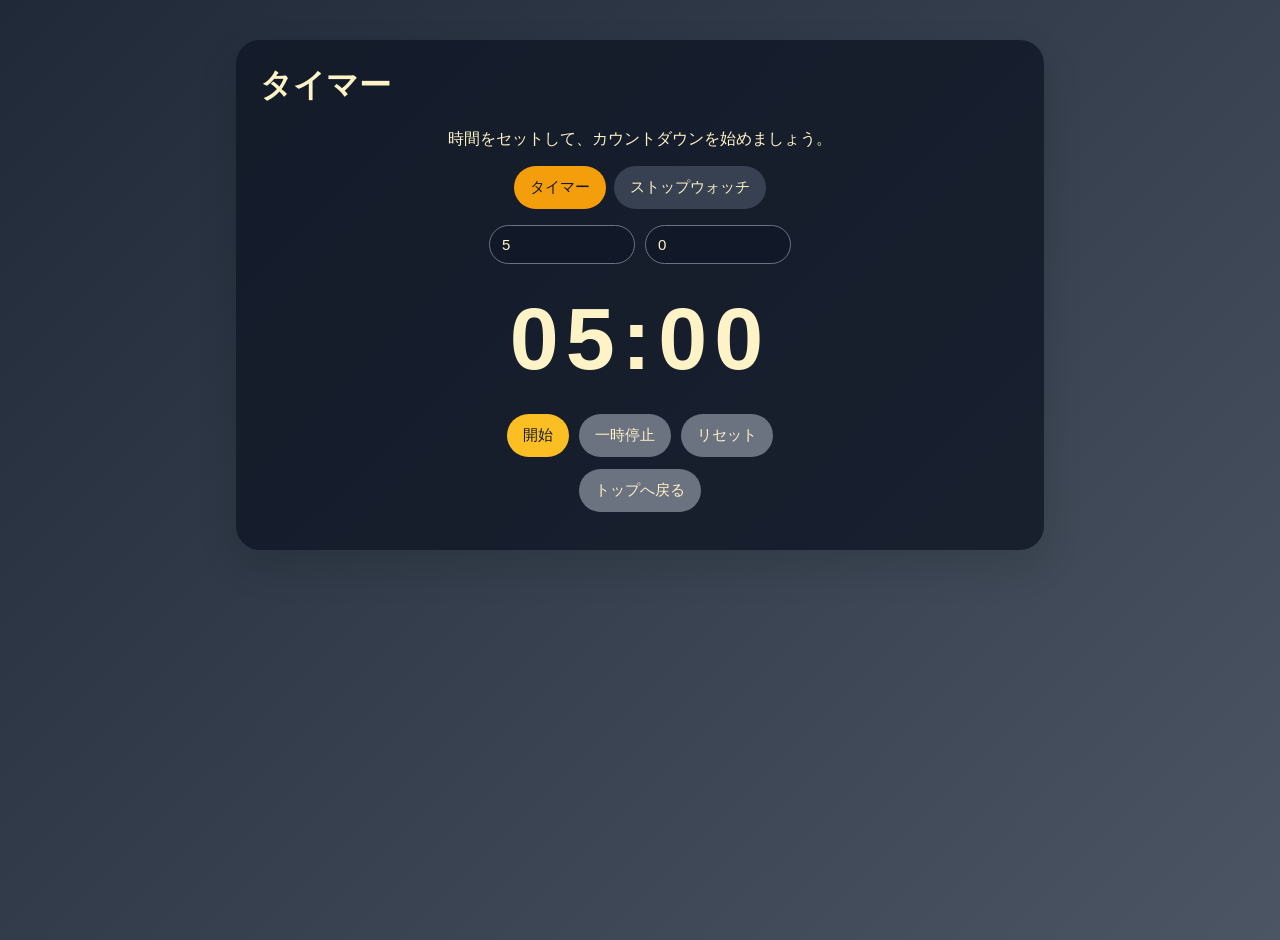
<file: todo/templates/todo/timer.html>
<!DOCTYPE html>
<html lang="ja">
<head>
  <meta charset="utf-8">
  <meta name="viewport" content="width=device-width,initial-scale=1">
  <title>タイマー</title>
  <style>
    body {
      font-family: sans-serif; margin: 0; min-height: 100vh;
      background: linear-gradient(135deg, #fef3c7, #fcd34d);
      color: #111827;
      transition: background 0.6s ease, color 0.6s ease;
    }
    body.theme-morning { background: linear-gradient(135deg, #ffe8b3, #ffd166); color: #3f2a0a; }
    body.theme-day { background: linear-gradient(135deg, #e7fbe6, #86efac); color: #164e1f; }
    body.theme-night { background: linear-gradient(135deg, #1f2937, #4b5563); color: #fef3c7; }
    .wrap {
      max-width: 760px; margin: 40px auto; padding: 24px; border-radius: 24px;
      background: rgba(255,255,255,0.9); box-shadow: 0 16px 40px rgba(0,0,0,0.12);
      transition: background 0.6s ease, color 0.6s ease;
    }
    body.theme-morning .wrap { background: rgba(255,251,235,0.92); }
    body.theme-day .wrap { background: rgba(247,254,240,0.94); }
    body.theme-night .wrap { background: rgba(17,24,39,0.82); color: #fef3c7; }
    h1 { margin-top: 0; }
    .timer { font-size: 88px; font-weight: 700; text-align: center; margin: 24px 0; letter-spacing: 0.08em; }
    .timer.small { font-size: 72px; }
    .mode-switch { display:flex; justify-content:center; gap:8px; margin-bottom:16px; }
    .mode-btn { background:#e2e8f0; color:#0f172a; }
    body.theme-morning .mode-btn { background:#f8d86a; color:#3f2a0a; }
    body.theme-day .mode-btn { background:#bbf7d0; color:#14532d; }
    body.theme-night .mode-btn { background:#374151; color:#fef3c7; }
    .mode-btn.active { background:#2563eb; color:#fff; }
    body.theme-morning .mode-btn.active { background:#e67e22; }
    body.theme-day .mode-btn.active { background:#16a34a; }
    body.theme-night .mode-btn.active { background:#f59e0b; color:#111827; }
    .controls { display:flex; gap:10px; justify-content:center; flex-wrap:wrap; }
    button, .link-btn { border:0; padding:12px 16px; border-radius:999px; cursor:pointer; font-size:15px; text-decoration:none; color:#fff; background:#2563eb; }
    body.theme-morning button, body.theme-morning .link-btn { background:#f59e0b; color:#fff; }
    body.theme-day button, body.theme-day .link-btn { background:#22c55e; color:#fff; }
    body.theme-night button, body.theme-night .link-btn { background:#fbbf24; color:#111827; }
    button.secondary, .link-btn.secondary { background:#64748b; }
    body.theme-morning button.secondary, body.theme-morning .link-btn.secondary { background:#8b5e3c; }
    body.theme-day button.secondary, body.theme-day .link-btn.secondary { background:#4b5563; }
    body.theme-night button.secondary, body.theme-night .link-btn.secondary { background:#6b7280; color:#fef3c7; }
    .input-row { display:flex; gap:10px; justify-content:center; flex-wrap:wrap; margin: 16px 0; }
    input { padding:10px 12px; border-radius:999px; border:1px solid #cbd5e1; font-size:15px; width:120px; }
    body.theme-night input { background:#111827; color:#fef3c7; border-color:#6b7280; }
    .message { text-align:center; margin-top:14px; font-weight:600; color:#b91c1c; }
    body.theme-day .message { color:#b45309; }
    body.theme-night .message { color:#fde68a; }
  </style>
</head>
<body>
  <div class="wrap">
    <h1>タイマー</h1>
    <p style="text-align:center;">時間をセットして、カウントダウンを始めましょう。</p>

    <div class="mode-switch">
      <button class="mode-btn active" id="mode-timer">タイマー</button>
      <button class="mode-btn" id="mode-stopwatch">ストップウォッチ</button>
    </div>

    <div id="timer-section">
      <div class="input-row">
        <input id="minutes" type="number" min="0" max="99" value="5" placeholder="分">
        <input id="seconds" type="number" min="0" max="59" value="0" placeholder="秒">
      </div>
      <div class="timer" id="timer-display">05:00</div>
      <div class="controls">
        <button id="start">開始</button>
        <button id="pause" class="secondary">一時停止</button>
        <button id="reset" class="secondary">リセット</button>
      </div>
    </div>

    <div id="stopwatch-section" style="display:none;">
      <div class="timer small" id="stopwatch-display">00:00:00.00</div>
      <div class="controls">
        <button id="stopwatch-start">開始</button>
        <button id="stopwatch-stop" class="secondary">停止</button>
        <button id="stopwatch-reset" class="secondary">リセット</button>
      </div>
    </div>

    <div class="controls" style="margin-top:12px;">
      <a class="link-btn secondary" href="{% url 'index' %}">トップへ戻る</a>
    </div>
    <div class="message" id="message"></div>
  </div>

  <script>
    const minutesInput = document.getElementById('minutes');
    const secondsInput = document.getElementById('seconds');
    const timerDisplay = document.getElementById('timer-display');
    const stopwatchDisplay = document.getElementById('stopwatch-display');
    const messageEl = document.getElementById('message');
    const timerSection = document.getElementById('timer-section');
    const stopwatchSection = document.getElementById('stopwatch-section');
    const modeTimerBtn = document.getElementById('mode-timer');
    const modeStopwatchBtn = document.getElementById('mode-stopwatch');

    let totalSeconds = 300;
    let remainingSeconds = 300;
    let timerId = null;
    let running = false;

    let stopwatchSeconds = 0;
    let stopwatchId = null;
    let stopwatchRunning = false;
    let stopwatchCentiseconds = 0;

    function formatTime(sec) {
      const m = String(Math.floor(sec / 60)).padStart(2, '0');
      const s = String(sec % 60).padStart(2, '0');
      return `${m}:${s}`;
    }

    function formatStopwatch(sec) {
      const h = String(Math.floor(sec / 3600)).padStart(2, '0');
      const m = String(Math.floor((sec % 3600) / 60)).padStart(2, '0');
      const s = String(Math.floor(sec % 60)).padStart(2, '0');
      const cs = String(Math.floor((sec % 1) * 100)).padStart(2, '0');
      return `${h}:${m}:${s}.${cs}`;
    }

    function updateDisplay() {
      timerDisplay.textContent = formatTime(remainingSeconds);
    }

    function updateStopwatchDisplay() {
      stopwatchDisplay.textContent = formatStopwatch(stopwatchSeconds);
    }

    function setMessage(text) {
      messageEl.textContent = text;
    }

    function applyThemeByTime() {
      const hour = new Date().getHours();
      document.body.classList.remove('theme-morning', 'theme-day', 'theme-night');
      if (hour >= 5 && hour < 12) {
        document.body.classList.add('theme-morning');
      } else if (hour >= 12 && hour < 18) {
        document.body.classList.add('theme-day');
      } else {
        document.body.classList.add('theme-night');
      }
    }

    function startTimer() {
      if (running) return;
      if (remainingSeconds <= 0) {
        setMessage('時間をセットしてください。');
        return;
      }
      running = true;
      setMessage('カウントダウン中です。');
      timerId = setInterval(() => {
        remainingSeconds -= 1;
        updateDisplay();
        if (remainingSeconds <= 0) {
          clearInterval(timerId);
          timerId = null;
          running = false;
          setMessage('時間です！');
        }
      }, 1000);
    }

    function pauseTimer() {
      if (!running) return;
      clearInterval(timerId);
      timerId = null;
      running = false;
      setMessage('一時停止しました。');
    }

    function resetTimer() {
      pauseTimer();
      remainingSeconds = totalSeconds;
      updateDisplay();
      setMessage('リセットしました。');
    }

    function startStopwatch() {
      if (stopwatchRunning) return;
      stopwatchRunning = true;
      setMessage('ストップウォッチ動作中です。');
      stopwatchId = setInterval(() => {
        stopwatchSeconds += 0.01;
        updateStopwatchDisplay();
      }, 10);
    }

    function stopStopwatch() {
      if (!stopwatchRunning) return;
      clearInterval(stopwatchId);
      stopwatchId = null;
      stopwatchRunning = false;
      setMessage('ストップウォッチを停止しました。');
    }

    function resetStopwatch() {
      stopStopwatch();
      stopwatchSeconds = 0;
      updateStopwatchDisplay();
      setMessage('ストップウォッチをリセットしました。');
    }

    function switchMode(mode) {
      if (mode === 'stopwatch') {
        timerSection.style.display = 'none';
        stopwatchSection.style.display = 'block';
        modeTimerBtn.classList.remove('active');
        modeStopwatchBtn.classList.add('active');
      } else {
        timerSection.style.display = 'block';
        stopwatchSection.style.display = 'none';
        modeTimerBtn.classList.add('active');
        modeStopwatchBtn.classList.remove('active');
      }
    }

    document.getElementById('start').addEventListener('click', () => {
      const minutes = parseInt(minutesInput.value, 10) || 0;
      const seconds = parseInt(secondsInput.value, 10) || 0;
      totalSeconds = minutes * 60 + seconds;
      remainingSeconds = totalSeconds;
      updateDisplay();
      startTimer();
    });

    document.getElementById('pause').addEventListener('click', pauseTimer);
    document.getElementById('reset').addEventListener('click', resetTimer);
    document.getElementById('stopwatch-start').addEventListener('click', startStopwatch);
    document.getElementById('stopwatch-stop').addEventListener('click', stopStopwatch);
    document.getElementById('stopwatch-reset').addEventListener('click', resetStopwatch);
    modeTimerBtn.addEventListener('click', () => switchMode('timer'));
    modeStopwatchBtn.addEventListener('click', () => switchMode('stopwatch'));

    applyThemeByTime();
    updateDisplay();
    updateStopwatchDisplay();
  </script>
</body>
</html>
</file>
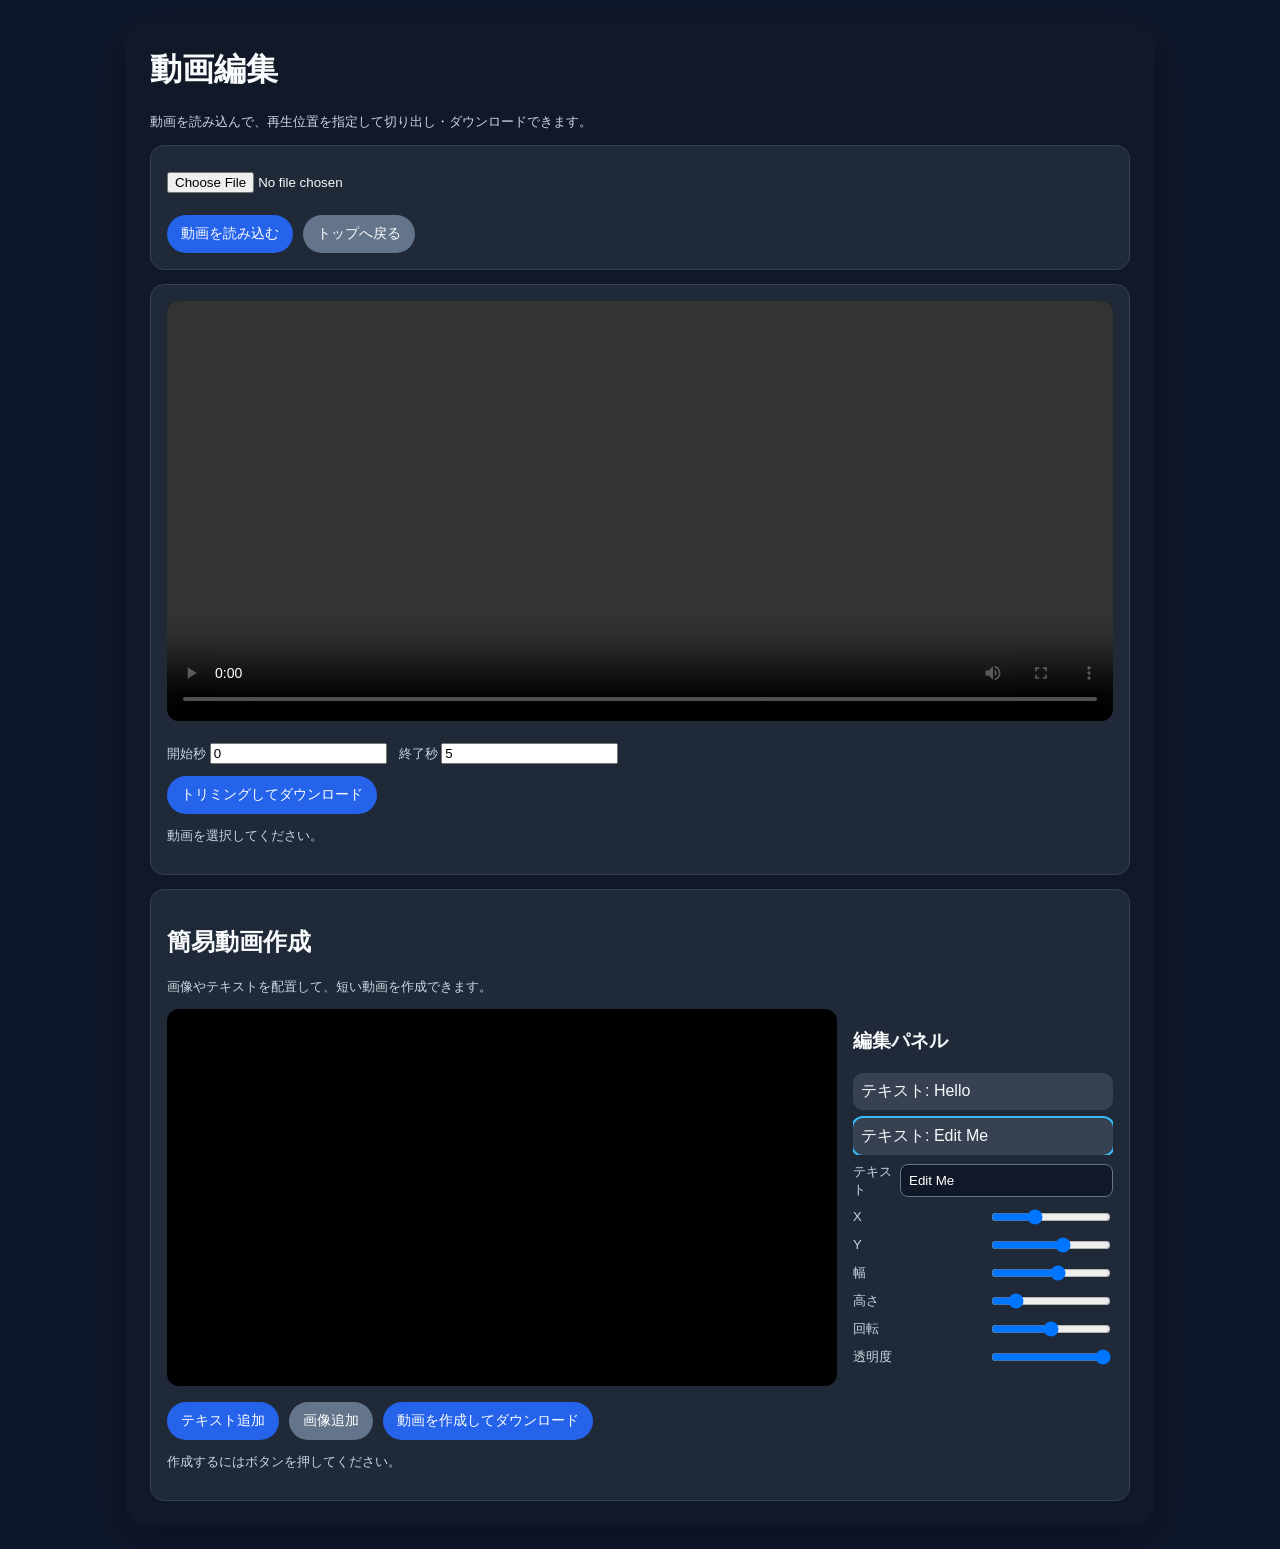
<file: todo/templates/todo/video_editor.html>
<!DOCTYPE html>
<html lang="ja">
<head>
  <meta charset="utf-8">
  <meta name="viewport" content="width=device-width,initial-scale=1">
  <title>動画編集</title>
  <style>
    body { font-family: sans-serif; margin:0; background:#0f172a; color:#f8fafc; }
    .wrap { max-width: 980px; margin: 24px auto; padding: 24px; border-radius: 20px; background: #111827; box-shadow: 0 14px 40px rgba(0,0,0,.25); }
    h1 { margin-top:0; }
    .box { background:#1f2937; border:1px solid #334155; border-radius:14px; padding:16px; margin-top:14px; }
    input[type="file"] { margin: 10px 0; }
    video { width:100%; max-height:420px; border-radius:12px; background:#000; }
    canvas { width:100%; max-height:420px; border-radius:12px; background:#000; }
    .controls { display:flex; gap:10px; flex-wrap:wrap; margin-top:12px; }
    button, .link-btn { border:0; padding:10px 14px; border-radius:999px; cursor:pointer; font-size:14px; text-decoration:none; color:#fff; background:#2563eb; }
    .muted { background:#64748b; }
    label { display:block; margin-top:8px; font-size:13px; color:#cbd5e1; }
    input[type="range"] { width:100%; }
    .row { display:flex; gap:12px; align-items:center; flex-wrap:wrap; }
    .small { font-size:13px; color:#cbd5e1; }
    .editor-panel { display:grid; grid-template-columns:1fr 260px; gap:16px; }
    .asset-list { display:flex; flex-direction:column; gap:8px; max-height:220px; overflow:auto; }
    .asset-item { padding:8px; border-radius:10px; background:#374151; cursor:pointer; }
    .asset-item.active { outline:2px solid #38bdf8; }
    .control-group { margin-top:8px; }
    .control-group label { display:flex; justify-content:space-between; align-items:center; gap:8px; }
    .control-group input[type="range"] { width:120px; }
    .control-group input[type="text"] { width:100%; padding:8px; border-radius:8px; border:1px solid #64748b; background:#111827; color:#fff; }
  </style>
</head>
<body>
  <div class="wrap">
    <h1>動画編集</h1>
    <p class="small">動画を読み込んで、再生位置を指定して切り出し・ダウンロードできます。</p>

    <div class="box">
      <input id="video-file" type="file" accept="video/*">
      <div class="controls">
        <button id="load-btn">動画を読み込む</button>
        <a class="link-btn muted" href="{% url 'index' %}">トップへ戻る</a>
      </div>
    </div>

    <div class="box">
      <video id="video-preview" controls></video>
      <div class="row" style="margin-top:10px;">
        <label>開始秒 <input id="start-time" type="number" min="0" step="0.1" value="0"></label>
        <label>終了秒 <input id="end-time" type="number" min="0" step="0.1" value="5"></label>
      </div>
      <div class="controls">
        <button id="trim-btn">トリミングしてダウンロード</button>
      </div>
      <p id="status" class="small">動画を選択してください。</p>
    </div>

    <div class="box">
      <h2>簡易動画作成</h2>
      <p class="small">画像やテキストを配置して、短い動画を作成できます。</p>
      <div class="editor-panel">
        <div>
          <canvas id="creator-canvas" width="640" height="360"></canvas>
          <div class="controls">
            <button id="add-text-btn">テキスト追加</button>
            <button id="add-image-btn" class="muted">画像追加</button>
            <button id="create-btn">動画を作成してダウンロード</button>
          </div>
          <p id="create-status" class="small">作成するにはボタンを押してください。</p>
        </div>
        <div>
          <h3>編集パネル</h3>
          <div id="asset-list" class="asset-list"></div>
          <div id="property-panel" class="control-group">
            <label>テキスト <input id="text-input" type="text" value="Hello"></label>
            <label>X <input id="pos-x" type="range" min="0" max="640" value="180"></label>
            <label>Y <input id="pos-y" type="range" min="0" max="360" value="140"></label>
            <label>幅 <input id="size-w" type="range" min="40" max="320" value="180"></label>
            <label>高さ <input id="size-h" type="range" min="20" max="120" value="60"></label>
            <label>回転 <input id="rotation" type="range" min="-180" max="180" value="0"></label>
            <label>透明度 <input id="opacity" type="range" min="0" max="100" value="100"></label>
          </div>
        </div>
      </div>
    </div>
  </div>

  <script>
    const fileInput = document.getElementById('video-file');
    const video = document.getElementById('video-preview');
    const startInput = document.getElementById('start-time');
    const endInput = document.getElementById('end-time');
    const status = document.getElementById('status');
    const loadBtn = document.getElementById('load-btn');
    const trimBtn = document.getElementById('trim-btn');
    const createBtn = document.getElementById('create-btn');
    const createStatus = document.getElementById('create-status');
    const creatorCanvas = document.getElementById('creator-canvas');
    const creatorCtx = creatorCanvas.getContext('2d');
    const addTextBtn = document.getElementById('add-text-btn');
    const addImageBtn = document.getElementById('add-image-btn');
    const assetList = document.getElementById('asset-list');
    const textInput = document.getElementById('text-input');
    const posXInput = document.getElementById('pos-x');
    const posYInput = document.getElementById('pos-y');
    const sizeWInput = document.getElementById('size-w');
    const sizeHInput = document.getElementById('size-h');
    const rotationInput = document.getElementById('rotation');
    const opacityInput = document.getElementById('opacity');
    let videoUrl = null;
    let duration = 0;
    let selectedAssetId = null;
    let assets = [];

    function createAsset(type, extra = {}) {
      const id = `asset-${Date.now()}-${Math.random().toString(16).slice(2)}`;
      const asset = { id, type, x: 180, y: 140, width: 180, height: 60, rotation: 0, opacity: 1, text: 'Hello', image: null, ...extra };
      assets.push(asset);
      selectedAssetId = id;
      renderAssets();
      return asset;
    }

    function renderAssets() {
      assetList.innerHTML = '';
      assets.forEach((asset) => {
        const item = document.createElement('div');
        item.className = `asset-item ${asset.id === selectedAssetId ? 'active' : ''}`;
        item.textContent = asset.type === 'text' ? `テキスト: ${asset.text}` : '画像';
        item.addEventListener('click', () => {
          selectedAssetId = asset.id;
          syncPropertyPanel();
          renderAssets();
        });
        assetList.appendChild(item);
      });
    }

    function syncPropertyPanel() {
      const asset = assets.find((item) => item.id === selectedAssetId);
      if (!asset) return;
      textInput.value = asset.text || '';
      posXInput.value = asset.x;
      posYInput.value = asset.y;
      sizeWInput.value = asset.width;
      sizeHInput.value = asset.height;
      rotationInput.value = asset.rotation;
      opacityInput.value = Math.round(asset.opacity * 100);
    }

    function updateSelectedAsset() {
      const asset = assets.find((item) => item.id === selectedAssetId);
      if (!asset) return;
      asset.text = textInput.value;
      asset.x = parseInt(posXInput.value, 10);
      asset.y = parseInt(posYInput.value, 10);
      asset.width = parseInt(sizeWInput.value, 10);
      asset.height = parseInt(sizeHInput.value, 10);
      asset.rotation = parseInt(rotationInput.value, 10);
      asset.opacity = parseInt(opacityInput.value, 10) / 100;
      renderAssets();
    }

    [textInput, posXInput, posYInput, sizeWInput, sizeHInput, rotationInput, opacityInput].forEach((input) => {
      input.addEventListener('input', updateSelectedAsset);
    });

    addTextBtn.addEventListener('click', () => createAsset('text', { text: 'New Text', x: 180, y: 140, width: 220, height: 60 }));

    addImageBtn.addEventListener('click', () => {
      const input = document.createElement('input');
      input.type = 'file';
      input.accept = 'image/*';
      input.onchange = () => {
        const file = input.files[0];
        if (!file) return;
        const reader = new FileReader();
        reader.onload = () => {
          const img = new Image();
          img.onload = () => {
            const asset = createAsset('image', { image: img, width: 160, height: 120, x: 220, y: 120 });
            syncPropertyPanel();
          };
          img.src = reader.result;
        };
        reader.readAsDataURL(file);
      };
      input.click();
    });

    loadBtn.addEventListener('click', () => {
      if (fileInput.files[0]) {
        const file = fileInput.files[0];
        if (videoUrl) URL.revokeObjectURL(videoUrl);
        videoUrl = URL.createObjectURL(file);
        video.src = videoUrl;
        video.load();
        video.onloadedmetadata = () => {
          duration = video.duration;
          startInput.max = duration.toFixed(2);
          endInput.max = duration.toFixed(2);
          endInput.value = Math.min(5, duration).toFixed(2);
          status.textContent = `動画を読み込みました。長さ: ${duration.toFixed(2)} 秒`;
        };
      }
    });

    trimBtn.addEventListener('click', () => {
      if (!videoUrl) {
        status.textContent = '先に動画を読み込んでください。';
        return;
      }
      const start = parseFloat(startInput.value) || 0;
      const end = parseFloat(endInput.value) || 0;
      if (end <= start) {
        status.textContent = '終了秒は開始秒より大きくしてください。';
        return;
      }
      const clip = document.createElement('video');
      clip.src = videoUrl;
      clip.currentTime = start;
      clip.onloadeddata = () => {
        const canvas = document.createElement('canvas');
        canvas.width = video.videoWidth || 640;
        canvas.height = video.videoHeight || 360;
        const ctx = canvas.getContext('2d');
        const mediaRecorder = new MediaRecorder(canvas.captureStream(30));
        const chunks = [];
        mediaRecorder.ondataavailable = (e) => chunks.push(e.data);
        mediaRecorder.onstop = () => {
          const blob = new Blob(chunks, { type: 'video/webm' });
          const link = document.createElement('a');
          link.href = URL.createObjectURL(blob);
          link.download = 'trimmed-video.webm';
          link.click();
          status.textContent = 'トリミングした動画をダウンロードしました。';
        };
        mediaRecorder.start();
        const drawFrame = () => {
          if (!clip.paused && clip.currentTime < end) {
            ctx.drawImage(clip, 0, 0, canvas.width, canvas.height);
            requestAnimationFrame(drawFrame);
          } else {
            mediaRecorder.stop();
          }
        };
        clip.play().then(() => drawFrame());
      };
    });

    function drawCreatorScene(elapsed) {
      creatorCtx.clearRect(0, 0, creatorCanvas.width, creatorCanvas.height);
      creatorCtx.fillStyle = '#0f172a';
      creatorCtx.fillRect(0, 0, creatorCanvas.width, creatorCanvas.height);

      creatorCtx.save();
      creatorCtx.globalAlpha = 0.15;
      creatorCtx.fillStyle = '#38bdf8';
      creatorCtx.fillRect(0, 0, creatorCanvas.width, creatorCanvas.height);
      creatorCtx.restore();

      assets.forEach((asset) => {
        creatorCtx.save();
        creatorCtx.globalAlpha = asset.opacity;
        creatorCtx.translate(asset.x, asset.y);
        creatorCtx.rotate((asset.rotation * Math.PI) / 180);
        if (asset.type === 'text') {
          creatorCtx.font = `${asset.height}px sans-serif`;
          creatorCtx.fillStyle = '#ffffff';
          creatorCtx.textBaseline = 'top';
          creatorCtx.fillText(asset.text, 0, 0);
        } else if (asset.type === 'image' && asset.image) {
          creatorCtx.drawImage(asset.image, 0, 0, asset.width, asset.height);
        }
        creatorCtx.restore();
      });

      creatorCtx.fillStyle = '#fbbf24';
      creatorCtx.font = '24px sans-serif';
      creatorCtx.fillText(`Time: ${elapsed.toFixed(1)}s`, 30, 30);
    }

    createBtn.addEventListener('click', () => {
      const width = creatorCanvas.width;
      const height = creatorCanvas.height;
      const stream = creatorCanvas.captureStream(30);
      const mediaRecorder = new MediaRecorder(stream);
      const chunks = [];
      mediaRecorder.ondataavailable = (e) => chunks.push(e.data);
      mediaRecorder.onstop = () => {
        const blob = new Blob(chunks, { type: 'video/webm' });
        const link = document.createElement('a');
        link.href = URL.createObjectURL(blob);
        link.download = 'created-video.webm';
        link.click();
        createStatus.textContent = '動画を作成してダウンロードしました。';
      };

      mediaRecorder.start();
      const startTime = Date.now();
      const draw = () => {
        const elapsed = (Date.now() - startTime) / 1000;
        drawCreatorScene(elapsed);
        if (elapsed < 4) {
          requestAnimationFrame(draw);
        } else {
          mediaRecorder.stop();
        }
      };
      createStatus.textContent = '作成中...';
      draw();
    });

    createAsset('text', { text: 'Hello', x: 180, y: 140, width: 180, height: 60, rotation: 0 });
    createAsset('text', { text: 'Edit Me', x: 220, y: 220, width: 200, height: 36, rotation: 0 });
    syncPropertyPanel();
  </script>
</body>
</html>
</file>
